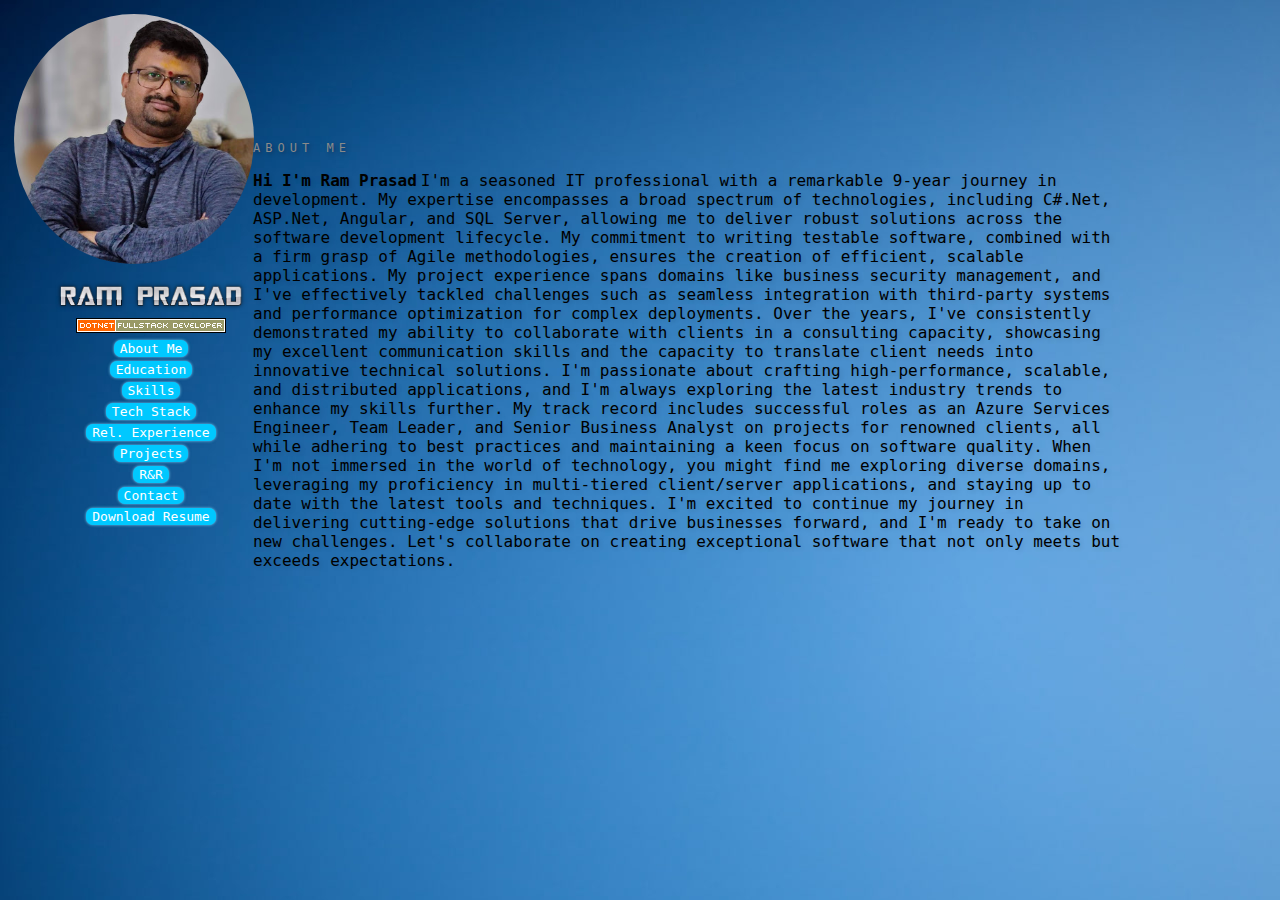
<file: index.html>
<!DOCTYPE HTML>
<html style="width: 100%; height: 90%; background-image: url(images/bg.jpg); ">

<head>
	<style type="text/css">
		button {

			color: white;
			background: var(--clr, #00c8ff);
			box-shadow: 0 0 3px var(--clr, #74d5ff),
				0 0 4px rgba(0, 0, 0, 0.1);
			transition: transform 0.2s, box-shadow 0.2s;
margin-top: 2%;
			border-radius: 7px;
			border: none;
			font-size: 13px;
			cursor: pointer;
			transition: background-color 0.3s, color 0.3s, font-weight 0.2s;
			font-family: monospace;
		}

		button:hover {
			/*box-shadow: 0px 2px 4px rgba(0, 0, 0, 0.2);*/
			/* Shadow on hover */
			/* New text color on hover */
			font-weight: bold;
			transform: scale(1.05);
			background: var(--clr, rgb(85, 174, 1));
			box-shadow: 0 0 10px var(--clr, #b5febb),
				0 0 20px var(--clr, #7bf79c),
				0 0 10px rgba(91, 185, 13, 0.1);
		}

		li {
			font-family: monospace;
			text-align: center;
			justify-content: center;
			
			list-style-type: none;
			text-shadow: 2px 2px 4px rgba(0, 0, 0, 0.2);
		}

		a {
			text-decoration: none;
		}

		.auto-style2 {
			background-size: cover;
			background-position: center center;
			background-repeat: no-repeat;
			position: relative;
			left: 3px;
			top: 3px;
			height: 250px;
			width: 240px;
		}

		.auto-style4 {
			width: 172px;
			height: 100%;
			font-family: monospace;
			margin-top: 5%;
			margin-left: 10%;
			color: navy;
			text-shadow: 2px 2px 4px rgba(0, 0, 0, 0.2);
		}

		.newStyle4 {
			vertical-align: top;
			width: 90%;
			height: auto;
			margin-left: 5%;
		}

		.newStyle3 {
			color: rgb(23, 22, 59);
			text-shadow: 2px 2px 4px rgba(0, 0, 0, 0.2);
		}

		.auto-style5 {
			vertical-align: top;
			width: 90%;
			height: 100%;
			word-wrap: normal;
		}

		.auto-style7 {
			text-align: center;
			font-size: x-small;
			height: 100%;
		}
	</style>
	<script lang="application/javascript">
		function loadPage(page) {
			console.log("Loading page:", page);
			var iframehtml = "<iframe src='" + page + "' style='overflow-y: auto; height: 90%; width: 80%; position: absolute; top: 0px; right: 0px; left: 15%; bottom: 0px; border: none;' height='90%' width='80%'></iframe>";
			document.getElementById("wrapper").innerHTML = iframehtml;
		}
	</script>
	<title>RP Profile</title>
	<link rel="icon" type="image/x-icon" href="/images/icon.ico">
</head>

<body onload="loadPage('aboutme.html')">
	<div >
		<table style="height: 100%;">
			<tr style="width: 20%;">
				<td style="background-color: transparent; display: flex; align-items: center; justify-content: left;">
					<div >
						<div class="auto-style2"
							style="background-image: url(images/about.jpg); border-bottom-left-radius: 50%; border-bottom-right-radius: 50%; border-top-left-radius: 50%; border-top-right-radius: 50%;">
						</div>
						<ul>
							<li>
								<img src="images/name1.png" style="width: 100%;height: auto;" />
							</li>
							<li><img src="images/badge.gif" /></li>
							<li ><button type="button" onclick="loadPage('aboutme.html')" data-nav-section="about">
									About Me
								</button>
							</li>
							<li>
								<button type="button" onclick="loadPage('education.html')"
									data-nav-section="education">Education</button>
							</li>
							<li>
								<button type="button" onclick="loadPage('skills.html')" data-nav-section="skills">
									Skills</button>
							</li>
							<li>
								<button type="button" onclick="loadPage('techstack.html')" data-nav-section="services">

									Tech Stack</button>
							</li>
							<li>
								<button type="button" onclick="loadPage('experience.html')"
									data-nav-section="experience">

									Rel. Experience</button>
							</li>
							<li>
								<button type="button" onclick="loadPage('projects.html')" data-nav-section="contact">

									Projects</button>
							</li>
							<li>
								<button type="button" onclick="loadPage('rolesresponsibilities.html')"
									data-nav-section="contact">

									R&R</button>
							</li>
							<li>
								<button type="button" onclick="loadPage('contact.html')" data-nav-section="contact">

									Contact</button>
							</li>
							<li>
								<button type="button"
									onclick="window.location.href='https://drive.google.com/uc?export=download&id=1JL5g8VkXIYjFysS0m-DenM2MVwZpq2pD'"
									data-nav-section="contact">

									Download Resume</button>
							</li>
						</ul>
					</div>
				</td>
				<td class="newStyle4">
					<div id="wrapper"></div>
				</td>
			</tr>
		</table>
	</div>
</body>

</html>
</file>
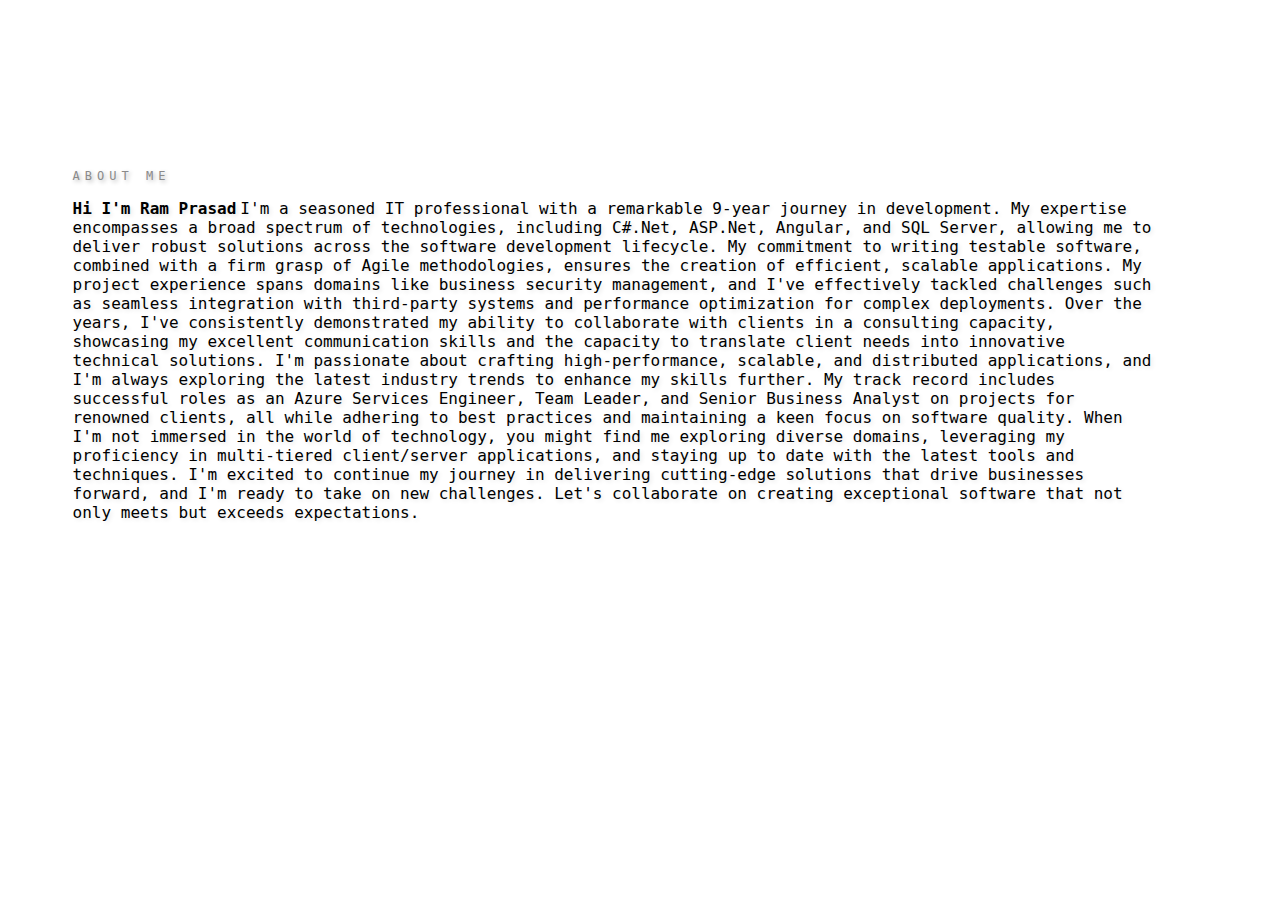
<file: aboutme.html>
<!DOCTYPE HTML>
<html style="width: 90%;margin-top: 11%;">
<head>
    <title>My Profile
    </title>
    
      <style type="text/css">
        .auto-style2 {
            margin-bottom: 0.2em;
            animation: fadeInLeft 0.5s;
        }
        .auto-style4 {
            margin-bottom: 15px;
            display: block;
            font-size: 10px;
            text-transform: uppercase;
            color: #8a8a8a;
            font-weight: 500;
            letter-spacing: 5px;
            margin-top: 20px;
            font-family: monospace;
            font-size: 12px;
            text-shadow: 2px 2px 4px rgba(0, 0, 0, 0.3);
            animation: fadeInLeft 0.3s;
        }
        .auto-style5 {
            color: #000000;
            font-family: monospace;
            font-size: 16px;
            text-shadow: 2px 2px 4px rgba(0, 0, 0, 0.1);
        }
        .auto-style6 {
            position: relative;
            min-height: 1px;
            float: left;
            width: 100%;
            left: 0px;
            top: 0px;
            padding-left: 15px;
            padding-right: 15px;
        }

        @keyframes fadeInLeft {
  from {
    opacity: 0;
    transform: translateX(-50px);
  }
  to {
    opacity: 1;
    transform: translateX(0);
  }
}

    </style>
</head>
<body style="height: 169px;margin-left: 5%;">
    <div class="row row-bottom-padded-sm animate-box" data-animate-effect="fadeInLeft">
        <div class="auto-style6">
            <div class="about-desc">
                <span class="auto-style4">About Me</span>
                <p class="auto-style2"><strong class="auto-style5">Hi I'm Ram Prasad</strong>
                            <span class="auto-style5">I'm a seasoned IT professional with a remarkable 9-year journey in development. My expertise encompasses a broad spectrum of technologies, including C#.Net, ASP.Net, Angular, and SQL Server, allowing me to deliver robust solutions across the software development lifecycle. My commitment to writing testable software, combined with a firm grasp of Agile methodologies, ensures the creation of efficient, scalable applications. My project experience spans domains like business security management, and I've effectively tackled challenges such as seamless integration with third-party systems and performance optimization for complex deployments.
Over the years, I've consistently demonstrated my ability to collaborate with clients in a consulting capacity, showcasing my excellent communication skills and the capacity to translate client needs into innovative technical solutions. I'm passionate about crafting high-performance, scalable, and distributed applications, and I'm always exploring the latest industry trends to enhance my skills further. My track record includes successful roles as an Azure Services Engineer, Team Leader, and Senior Business Analyst on projects for renowned clients, all while adhering to best practices and maintaining a keen focus on software quality.
When I'm not immersed in the world of technology, you might find me exploring diverse domains, leveraging my proficiency in multi-tiered client/server applications, and staying up to date with the latest tools and techniques. I'm excited to continue my journey in delivering cutting-edge solutions that drive businesses forward, and I'm ready to take on new challenges. Let's collaborate on creating exceptional software that not only meets but exceeds expectations.
                        </span>
                        </p> </div>
        </div>
    </div>
</body>
</html>
</file>
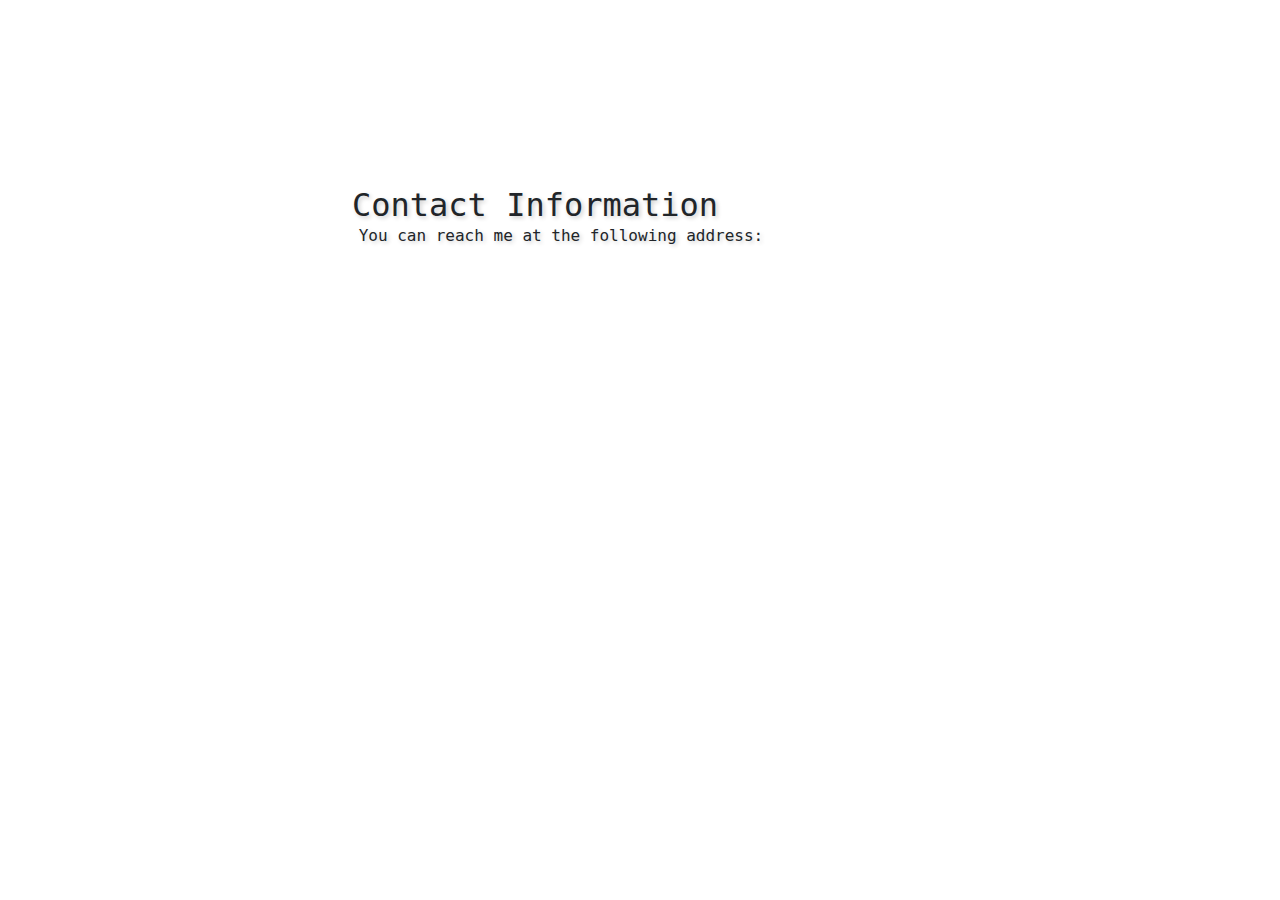
<file: contact.html>
<!DOCTYPE html>
<html lang="en" style="background-color: transparent; margin: 12% 25% 5% ;">
<head>
    <meta charset="utf-8">
    <meta name="viewport" content="width=device-width, initial-scale=1">
    <title>Contact Me</title>
    <link rel="stylesheet" href="https://cdn.jsdelivr.net/npm/bootstrap@5.0.0/dist/css/bootstrap.min.css">
    <link rel="stylesheet" href="https://cdn.jsdelivr.net/npm/bootstrap-icons/font/bootstrap-icons.css">
    <style>
        .auto-style1 {
            margin-bottom: 0.4em;
        }

        .contact-info {
            max-width: 450px;
            background-color: #f8f9fa6f;
            padding: 15px;
            border-radius: 5px;
            box-shadow: 0px 0px 10px rgba(0, 0, 0, 0.1);
        }

        .contact-address {
            max-width: 450px;
            background-color: #f8f9fa6f;
            padding: 15px;
            border-radius: 5px;
            box-shadow: 0px 0px 10px rgba(0, 0, 0, 0.1);
        }

        .contact-phone {
            max-width: 300px;
            background-color: #f8f9fa6f;
            padding: 15px;
            border-radius: 5px;
            box-shadow: 0px 0px 10px rgba(0, 0, 0, 0.1);
        }

        .colorlib-feature {
            display: flex;
            align-items: center;
        }

        .colorlib-icon {
            font-size: 24px;
            margin-right: 10px;
        }

        @keyframes fadeInLeft {
            from {
                opacity: 0;
                transform: translateX(-20px);
            }
            to {
                opacity: 1;
                transform: translateX(0);
            }
        }

        .animate-box {
            opacity: 0;
            animation: fadeInLeft 0.3s ease-in-out 0.05s forwards; 
        }
    </style>
</head>
<body style="margin-top:5%; width: 665px;margin-left: 5%; text-shadow: 2px 2px 4px rgba(0, 0, 0, 0.2);background-color: transparent;">
    <section id="contact">
        <h2 style="padding: 0; margin: 0; font-family: monospace">Contact Information</h2>
        <p style="font-family: monospace; margin-left: 1%;">You can reach me at the following address:</p>
    </section>

    <section class="colorlib-contact" data-section="contact" style="padding: 0; margin-left: 20px;">
        <div class="colorlib-narrow-content">

            <div class="row" style="padding: 0; margin-left: 15px; font-family: monospace;">
                <div class="col-md-5" style="padding: 0; margin: 0;">
                    <div class="colorlib-feature colorlib-feature-sm animate-box" data-animate-effect="fadeInLeft">
                        <i class="bi bi-envelope colorlib-icon"></i>
                        <p ><a href="mailto:analyst.dbrp@gmail.com">analyst.dbrp@gmail.com</a> <br/><a href="mailto:queries@ramprasaddb.com">queries@ramprasaddb.com</a></p>
                    </div>
                    <div class="colorlib-feature colorlib-feature-sm animate-box" data-animate-effect="fadeInLeft">
                        <i class="bi bi-geo-alt colorlib-icon"></i>
                        <p >
                            # 8-1-68/A/79, Vinayak Nagar Colony,
                            Hyderabad, India-500008.
                        </p>
                    </div>
                    <div class="colorlib-feature colorlib-feature-sm animate-box" data-animate-effect="fadeInLeft">
                        <i class="bi bi-telephone colorlib-icon"></i>
                        <p >
                            <a href="tel:+91 9591435112">+91 (9591) 435-112</a>
                        </p>
                    </div>
                </div>
                <div class="col-md-7 col-md-push-1">
                </div>
            </div>
        </div>
    </section>
</body>
</html>
</file>
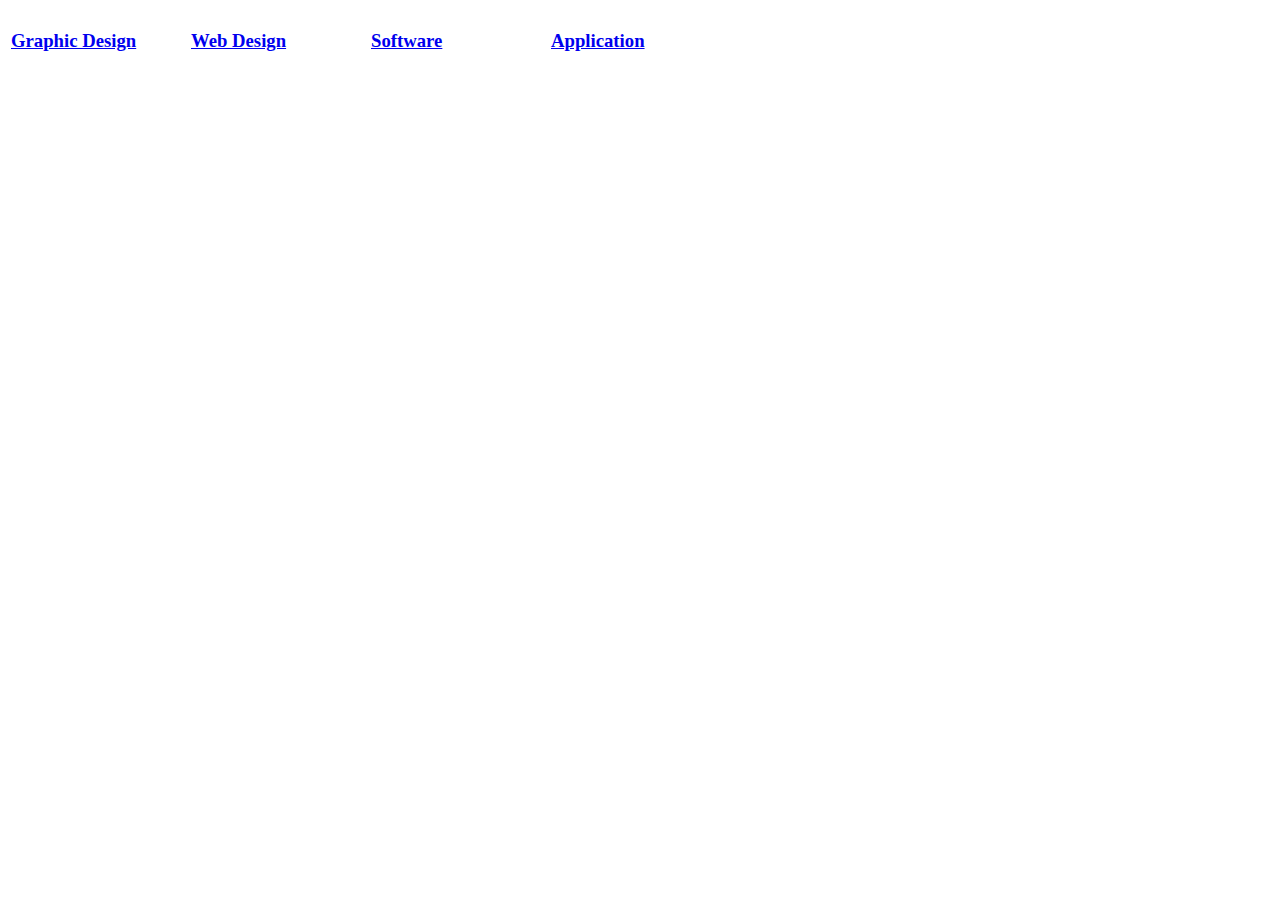
<file: expertise.html>
<!DOCTYPE HTML>
<html>
<head>
    <title>My Profile
    </title>
    <link rel="shortcut icon" href="favicon.ico">
</head>
<body>
    <div id="colorlib-page">
        <table>
            <tr>
                <td class="newStyle4">
                    <div class="col-md-3 animate-box" data-animate-effect="fadeInLeft" style="left: 0px; top: 0px; width: 176px">
                        <div class="services color-1" style="left: 0px; top: 0px; width: 176px">
                            <span class="icon2"><i class="icon-bulb"></i></span>
                            <h3><a href="index.html">Graphic Design</a></h3>
                        </div>
                    </div>
                </td>
                <td class="newStyle4">
                    <div class="col-md-3 animate-box" data-animate-effect="fadeInLeft" style="left: 0px; top: 0px; width: 176px">
                        <div class="services color-2" style="left: 0px; top: 0px; width: 176px">
                            <span class="icon2"><i class="icon-globe-outline"></i></span>
                            <h3><a href="index.html">Web Design</a></h3>
                        </div>
                    </div>
                </td>
                <td class="newStyle4">
                    <div class="col-md-3 animate-box" data-animate-effect="fadeInLeft" style="left: 0px; top: 0px; width: 176px">
                        <div class="services color-3" style="left: 0px; top: 0px; width: 176px">
                            <span class="icon2"><i class="icon-data"></i></span>
                            <h3><a href="index.html">Software</a></h3>
                        </div>
                    </div>
                </td>
                <td class="newStyle4">
                    <div class="col-md-3 animate-box" data-animate-effect="fadeInLeft" style="left: 0px; top: 0px; width: 176px">
                        <div class="services color-4" style="left: 0px; top: 0px; width: 176px">
                            <span class="icon2"><i class="icon-phone3"></i></span>
                            <h3><a href="index.html">Application</a></h3>
                        </div>
                    </div>
                </td>
            </tr>
            </table>
    </div>
</body>
</html>
</file>
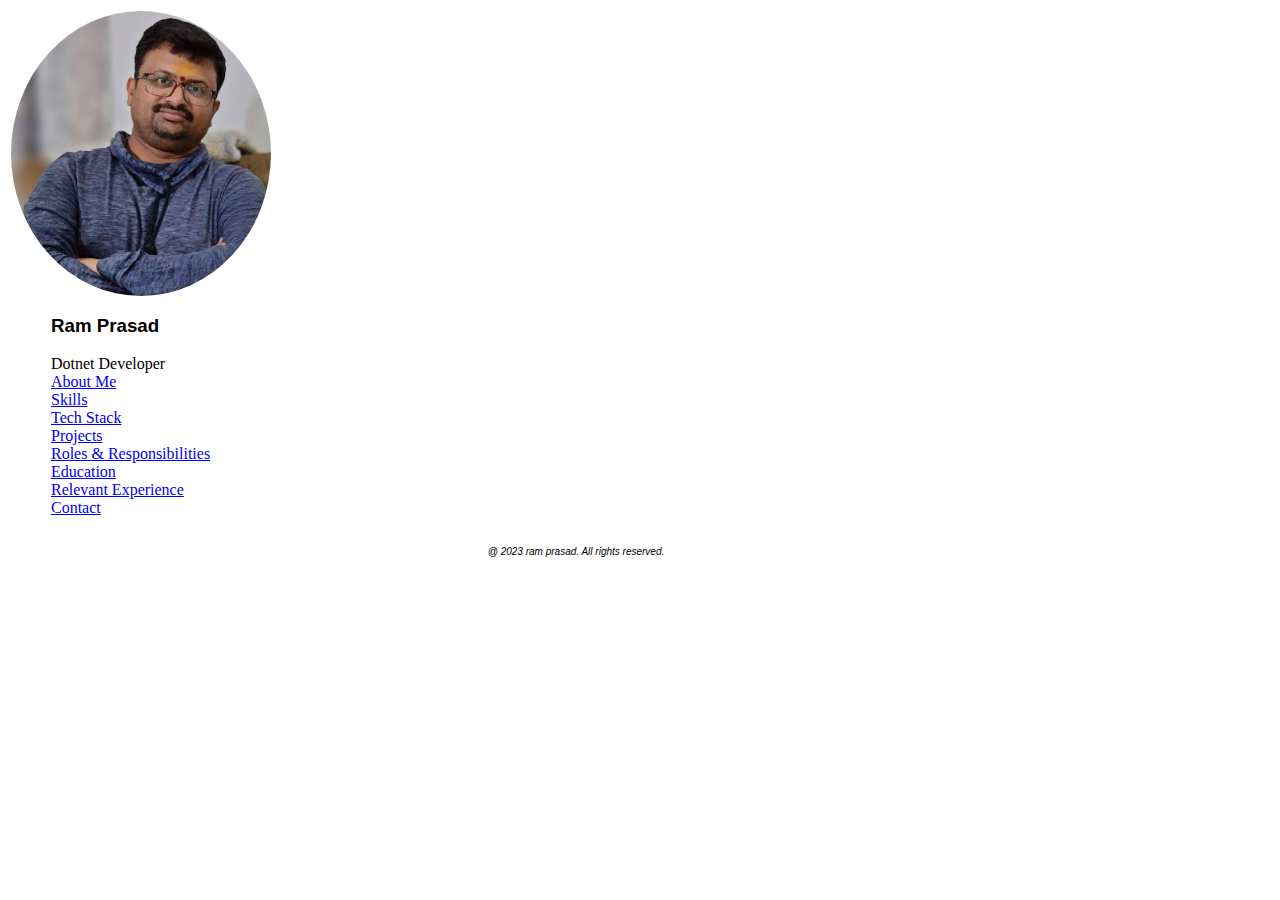
<file: profile.html>
<!DOCTYPE HTML>
<html style="width: 90%; height: 90%;">
<head>
    <title>My Profile
    </title>

    <style type="text/css">
        .auto-style2 {
            background-size: cover;
            background-position: center center;
            background-repeat: no-repeat;
            position: relative;
            left: 0px;
            top: 0px;
            height: 285px;
            width: 260px;
        }

        .auto-style4 {
            width: 172px;
            height: 100%;
        }

        .newStyle4 {
            vertical-align: top;
        }

        .auto-style5 {
            vertical-align: top;
            width: 90%;
            height: 100%;
        }

        .auto-style6 {
            width: 90%;
            height: 100%;
        }

        .auto-style7 {
            text-align: center;
            font-size: x-small;
        }
    </style>
    <script lang="application/javascript">
        function loadPage(page) {
            var iframehtml = "<iframe src='" + page + "' height='1000' width='1200' style='border:none;'></iframe>";
            document.getElementById("wrapper").innerHTML = iframehtml;
        }
    </script>
</head>
<body >
    <div id="colorlib-page">
        <table>
            <tr>
                <td class="auto-style5">
                    <div class="text-center">
                        <div class="auto-style2" style="background-image: url(images/about.jpg); border-bottom-left-radius: 50%; border-bottom-right-radius: 50%; border-top-left-radius: 50%; border-top-right-radius: 50%;"></div>
                        <ul>
                            <li style="text-align: left; list-style-type: none;">
                                <h3 id="colorlib-logo" style="font-family: 'Trebuchet MS', 'Lucida Sans Unicode', 'Lucida Grande', 'Lucida Sans', Arial, sans-serif;"><span>Ram Prasad</span></h2>
                            </li>
                            <li style="text-align: left; list-style-type: none;"><span class="newStyle3">Dotnet Developer</span></li>
                            <li style="text-align: left; list-style-type: none;"><a href="#" onclick="loadPage('aboutme.html')" data-nav-section="about">About Me</a></li>
                            <li style="text-align: left; list-style-type: none;"><a href="#" onclick="loadPage('skills.html')" data-nav-section="skills">Skills</a></li>
                            <li style="text-align: left; list-style-type: none;"><a href="#" onclick="loadPage('techstack.html')" data-nav-section="services">Tech Stack</a></li>
                            <li style="text-align: left; list-style-type: none;"><a href="#" onclick="loadPage('projects.html')" data-nav-section="contact">Projects</a></li>
                            <li style="text-align: left; list-style-type: none;"><a href="#" onclick="loadPage('rolesresponsibilities.html')" data-nav-section="contact">Roles & Responsibilities</a></li>
                            <li style="text-align: left; list-style-type: none;"><a href="#" onclick="loadPage('education.html')" data-nav-section="education">Education</a></li>
                            <li style="text-align: left; list-style-type: none;"><a href="#" onclick="loadPage('experience.html')" data-nav-section="experience">Relevant Experience</a></li>
                            <li style="text-align: left; list-style-type: none;"><a href="#" onclick="loadPage('contact.html')" data-nav-section="contact">Contact</a></li>
                        </ul>
                    </div>
                </td>
                <td class="newStyle4">
                    <div id="wrapper"></div>
                </td>
            </tr>

        </table>
    </div>
    <footer style="font-family: Calibri, Verdana, Geneva, Tahoma, sans-serif; font-style: italic;">
        <p class="auto-style7">
            @ 2023 ram prasad. All rights reserved.
        </p>
    </footer>
</body>

</html>
</file>
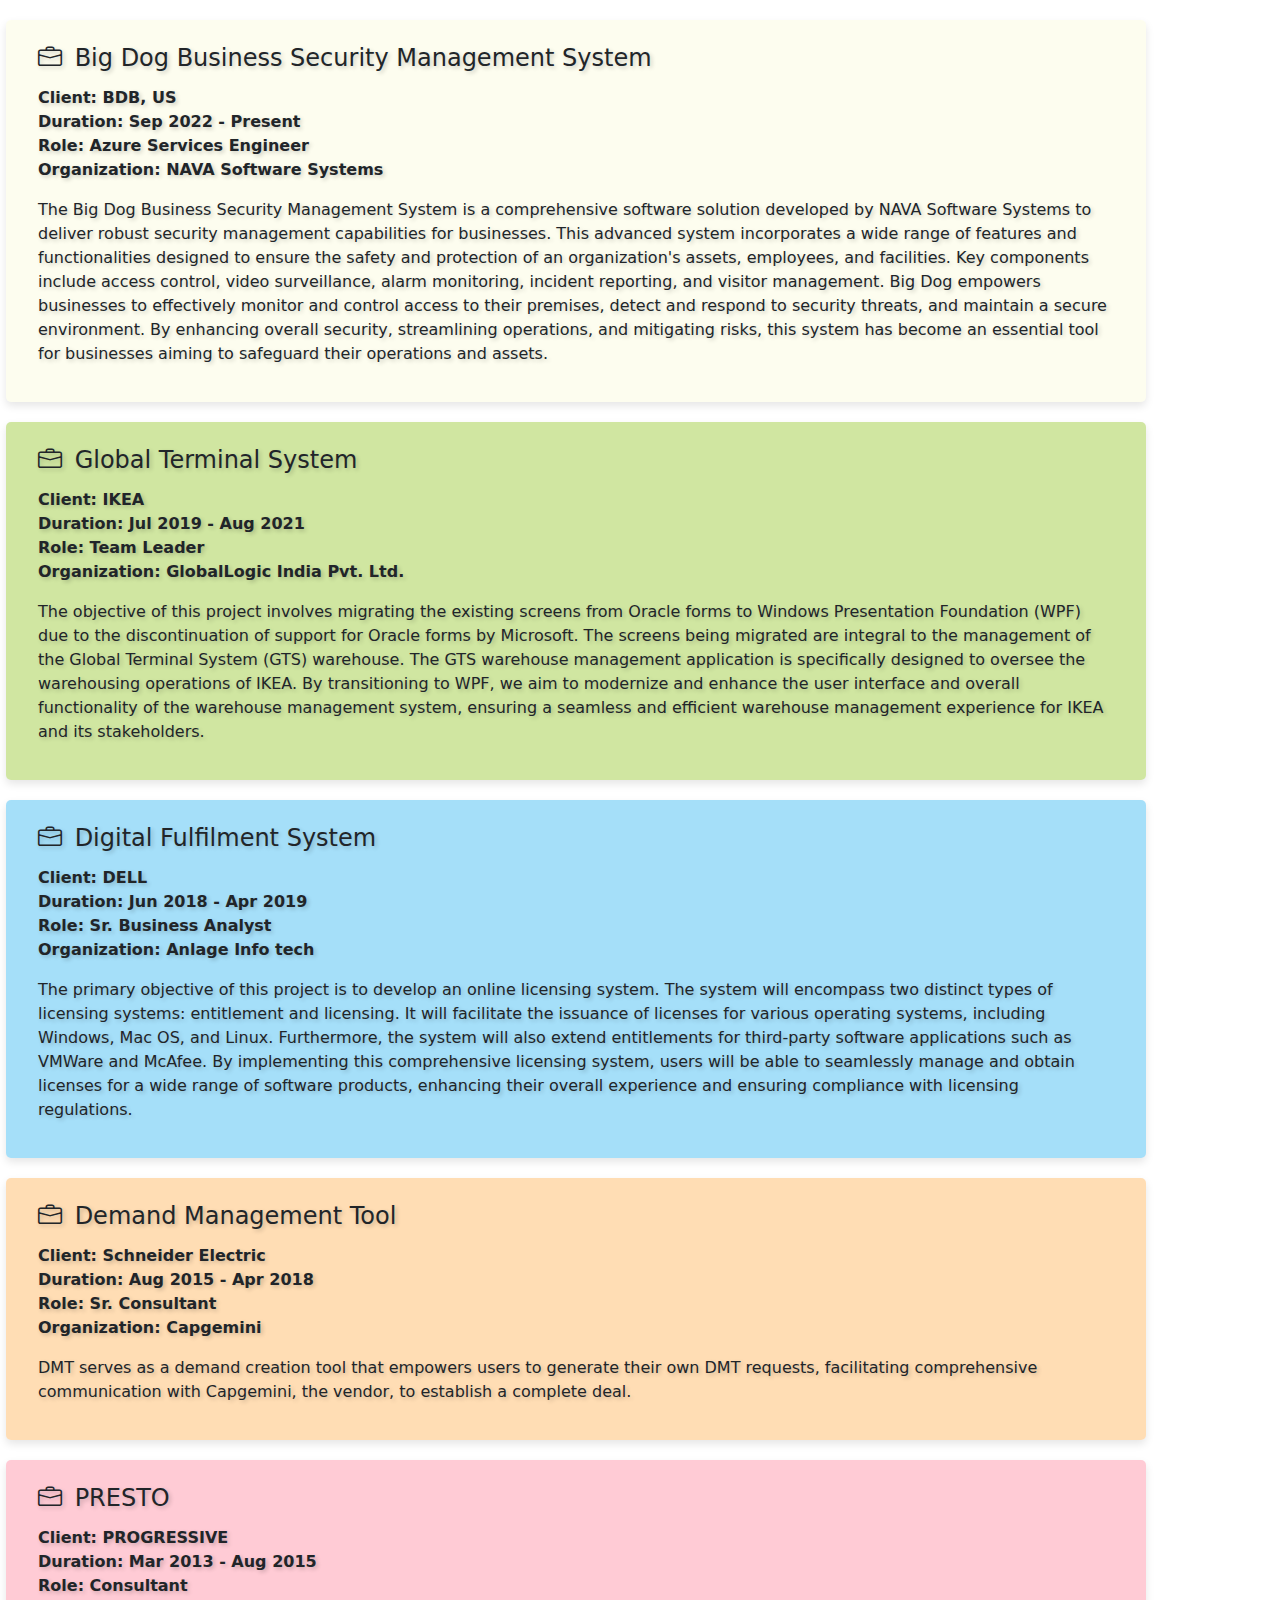
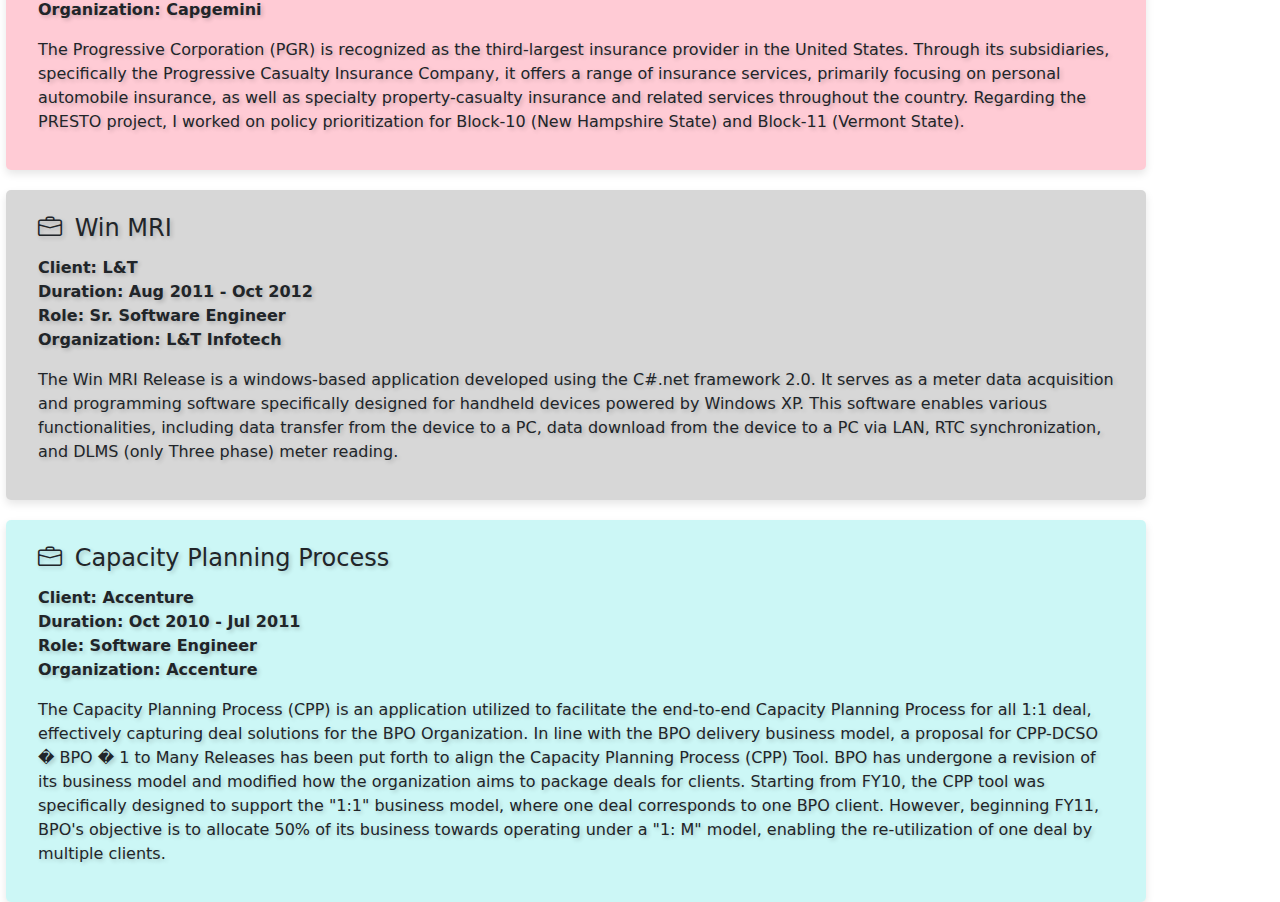
<file: projects.html>
<!DOCTYPE html>
<html style="width: 90%; height: 100%; background-color: transparent;">
<head>
    <meta charset="UTF-8">
    <meta name="viewport" content="width=device-width, initial-scale=1.0">
    <title>Projects</title>
    <link rel="stylesheet" href="https://cdn.jsdelivr.net/npm/bootstrap@5.0.0/dist/css/bootstrap.min.css">
    <link rel="stylesheet" href="https://cdn.jsdelivr.net/npm/bootstrap-icons/font/bootstrap-icons.css">
     <style>
        
    .project-container {
            background: linear-gradient(to right, #ff0000, #ff9900, #ffff00, #00ff00, #0000ff, #9900ff, #ff00ff);
            color: white;
            padding: 20px;
            margin-bottom: 20px;
            
        }
        .project {
            margin-top: 20px;
            padding: 20px;
            border-radius: 5px;
            box-shadow: 0px 4px 8px rgba(0, 0, 0, 0.1);
            animation: fadeutAnimation 1s;
        }
        .project-heading {
            font-size: 24px;
            margin-bottom: 10px;
            text-shadow: 2px 2px 4px rgba(0, 0, 0, 0.2);
            animation: scaleAndRotate 0.5s;
        }
        .project-details {
            font-size: 16px;
            margin-top: 10px;
            text-shadow: 2px 2px 4px rgba(0, 0, 0, 0.2);
            animation: fadeutAnimation 0.8s;
        }
        .role-icon {
            font-size: 24px;
            margin-right: 5px;
        }
        /* Different background colors for each project */
        .project-bg-1 {
            background-color: hsla(60, 79%, 89%, 0.322);
}

.project-bg-2 {
background-color: #7fba005e;
}

.project-bg-3 {
background-color: #00a3ef5a;
}

.project-bg-4 {
background-color: #ff8c004b;
}

.project-bg-5 {
background-color: #ff2d533f;
}

.project-bg-6 {
background-color: #73737349;
}

.project-bg-9 {
background-color: #01d8d433;
}

@keyframes scaleAndRotate {
            from {
                opacity: 0;
                transform: scale(1) rotate(45deg);
            }
            to {
                opacity: 1;
                transform: scale(1) ;
            }
        }

        @keyframes fadeutAnimation {
            from {
                opacity: 0;
                
            }
            to {
                opacity: 1;
                
            }
        }
    </style>
</head>
<body style="background-color: transparent;">
    <div class="container">
        <!-- Project 1 -->
        <div class="row project project-bg-1">
            <div class="col-md-12">
                <div class="project-heading">
                    <i class="bi bi-briefcase role-icon"></i>
                    Big Dog Business Security Management System
                </div>
                <div class="project-details">
                    <b>
                    <p>
                        Client: BDB, US<br>
                        Duration: Sep 2022 - Present<br>
                        Role: Azure Services Engineer<br>
                        Organization: NAVA Software Systems
                    </p>
                </b>
                    <p>
                        The Big Dog Business Security Management System is a comprehensive software solution developed by NAVA Software Systems to deliver robust security management capabilities for businesses. This advanced system incorporates a wide range of features and functionalities designed to ensure the safety and protection of an organization's assets, employees, and facilities. Key components include access control, video surveillance, alarm monitoring, incident reporting, and visitor management. Big Dog empowers businesses to effectively monitor and control access to their premises, detect and respond to security threats, and maintain a secure environment. By enhancing overall security, streamlining operations, and mitigating risks, this system has become an essential tool for businesses aiming to safeguard their operations and assets.
                    </p>
                </div>
            </div>
        </div>
        
        <!-- Project 2 -->
        <div class="row project project-bg-2">
            <div class="col-md-12">
                <div class="project-heading">
                    <i class="bi bi-briefcase role-icon"></i>
                    Global Terminal System
                </div>
                <div class="project-details">
                    <b>
                    <p>
                        Client: IKEA<br>
                        Duration: Jul 2019 - Aug 2021<br>
                        Role: Team Leader<br>
                        Organization: GlobalLogic India Pvt. Ltd.
                    </p>
                </b>
                    <p>
                        The objective of this project involves migrating the existing screens from Oracle forms to Windows Presentation Foundation (WPF) due to the discontinuation of support for Oracle forms by Microsoft. The screens being migrated are integral to the management of the Global Terminal System (GTS) warehouse. The GTS warehouse management application is specifically designed to oversee the warehousing operations of IKEA. By transitioning to WPF, we aim to modernize and enhance the user interface and overall functionality of the warehouse management system, ensuring a seamless and efficient warehouse management experience for IKEA and its stakeholders.
                    </p>
                    <!-- More details and responsibilities can be added here -->
                </div>
            </div>
        </div>
        
        <!-- Project 3 -->
        <div class="row project project-bg-3">
            <div class="col-md-12">
                <div class="project-heading">
                    <i class="bi bi-briefcase role-icon"></i>
                    Digital Fulfilment System
                </div>
                <div class="project-details">
                    <b>
                    <p>
                        Client: DELL<br>
                        Duration: Jun 2018 - Apr 2019<br>
                        Role: Sr. Business Analyst<br>
                        Organization: Anlage Info tech
                    </p>
                </b>
                    <p>
                        The primary objective of this project is to develop an online licensing system. The system will encompass two distinct types of licensing systems: entitlement and licensing. It will facilitate the issuance of licenses for various operating systems, including Windows, Mac OS, and Linux. Furthermore, the system will also extend entitlements for third-party software applications such as VMWare and McAfee. By implementing this comprehensive licensing system, users will be able to seamlessly manage and obtain licenses for a wide range of software products, enhancing their overall experience and ensuring compliance with licensing regulations.
                    </p>
                    <!-- More details and responsibilities can be added here -->
                </div>
            </div>
        </div>
        
        <!-- Project 4 -->
        <div class="row project project-bg-4">
            <div class="col-md-12">
                <div class="project-heading">
                    <i class="bi bi-briefcase role-icon"></i>
                    Demand Management Tool
                </div>
                <div class="project-details">
                    <b>
                    <p>
                        Client: Schneider Electric<br>
                        Duration: Aug 2015 - Apr 2018<br>
                        Role: Sr. Consultant<br>
                        Organization: Capgemini
                    </p></b>
                    <p>
                        DMT serves as a demand creation tool that empowers users to generate their own DMT requests, facilitating comprehensive communication with Capgemini, the vendor, to establish a complete deal.
                    </p>
                    <!-- More details and responsibilities can be added here -->
                </div>
            </div>
        </div>
        
        <!-- Project 5 -->
        <div class="row project project-bg-5">
            <div class="col-md-12">
                <div class="project-heading">
                    <i class="bi bi-briefcase role-icon"></i>
                    PRESTO
                </div>
                <div class="project-details">
                    <b>
                    <p>
                        Client: PROGRESSIVE<br>
                        Duration: Mar 2013 - Aug 2015<br>
                        Role: Consultant<br>
                        Organization: Capgemini
                    </p></b>
                    <p>
                        The Progressive Corporation (PGR) is recognized as the third-largest insurance provider in the United States. Through its subsidiaries, specifically the Progressive Casualty Insurance Company, it offers a range of insurance services, primarily focusing on personal automobile insurance, as well as specialty property-casualty insurance and related services throughout the country. Regarding the PRESTO project, I worked on policy prioritization for Block-10 (New Hampshire State) and Block-11 (Vermont State).
                    </p>
                    <!-- More details and responsibilities can be added here -->
                </div>
            </div>
        </div>
        
        <!-- Project 6 -->
        <div class="row project project-bg-6">
            <div class="col-md-12">
                <div class="project-heading">
                    <i class="bi bi-briefcase role-icon"></i>
                    Win MRI
                </div>
                <div class="project-details">
                    <b>
                    <p>
                        Client: L&T<br>
                        Duration: Aug 2011 - Oct 2012<br>
                        Role: Sr. Software Engineer<br>
                        Organization: L&T Infotech
                    </p></b>
                    <p>
                        The Win MRI Release is a windows-based application developed using the C#.net framework 2.0. It serves as a meter data acquisition and programming software specifically designed for handheld devices powered by Windows XP. This software enables various functionalities, including data transfer from the device to a PC, data download from the device to a PC via LAN, RTC synchronization, and DLMS (only Three phase) meter reading.
                    </p>
                    <!-- More details and responsibilities can be added here -->
                </div>
            </div>
        </div>
        
        <!-- Project 7 -->
        <div class="row project project-bg-9">
            <div class="col-md-12">
                <div class="project-heading">
                    <i class="bi bi-briefcase role-icon"></i>
                    Capacity Planning Process
                </div>
                <div class="project-details">
                    <b>
                    <p>
                        Client: Accenture<br>
                        Duration: Oct 2010 - Jul 2011<br>
                        Role: Software Engineer<br>
                        Organization: Accenture
                    </p></b>
                    <p>
                        The Capacity Planning Process (CPP) is an application utilized to facilitate the end-to-end Capacity Planning Process for all 1:1 deal, effectively capturing deal solutions for the BPO Organization. In line with the BPO delivery business model, a proposal for CPP-DCSO � BPO � 1 to Many Releases has been put forth to align the Capacity Planning Process (CPP) Tool. BPO has undergone a revision of its business model and modified how the organization aims to package deals for clients. Starting from FY10, the CPP tool was specifically designed to support the "1:1" business model, where one deal corresponds to one BPO client. However, beginning FY11, BPO's objective is to allocate 50% of its business towards operating under a "1: M" model, enabling the re-utilization of one deal by multiple clients.
                    </p>
                    <!-- More details and responsibilities can be added here -->
                </div>
            </div>
        </div>
    </div>
</body>
</html>
</file>
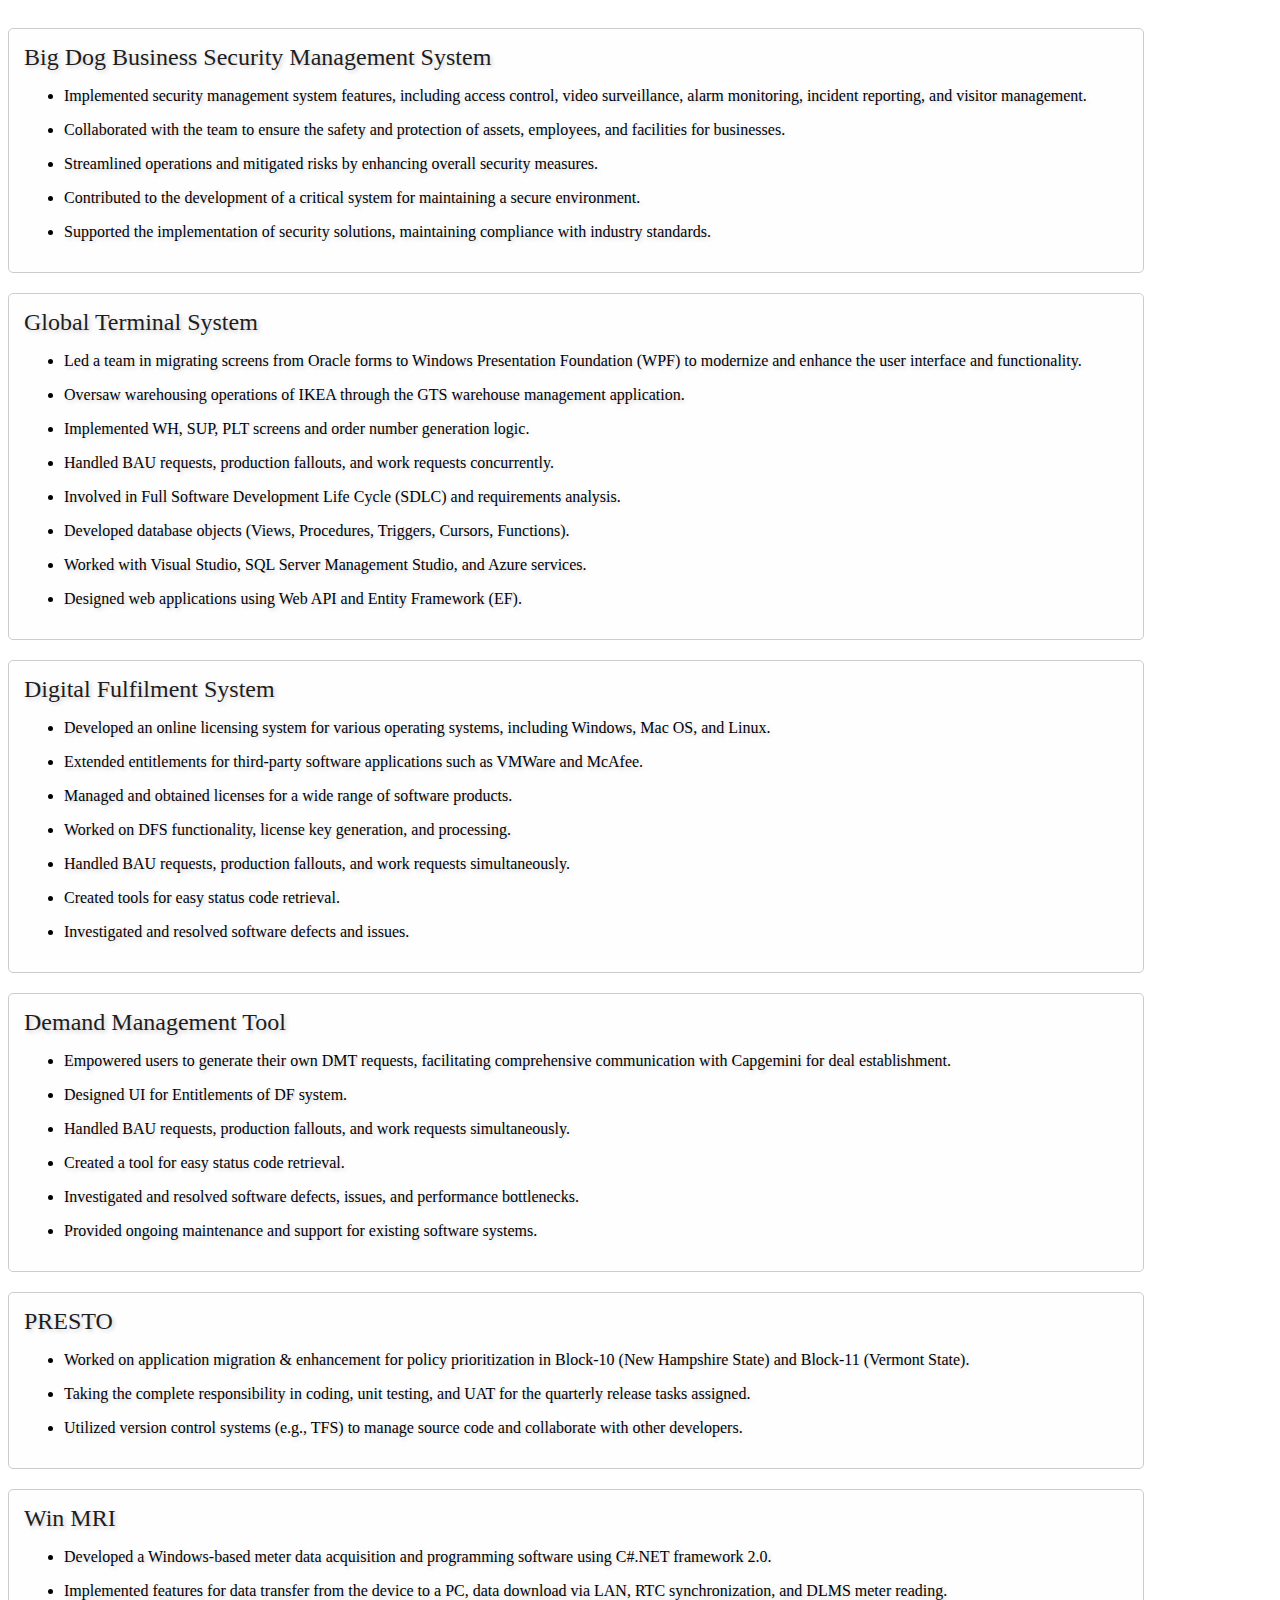
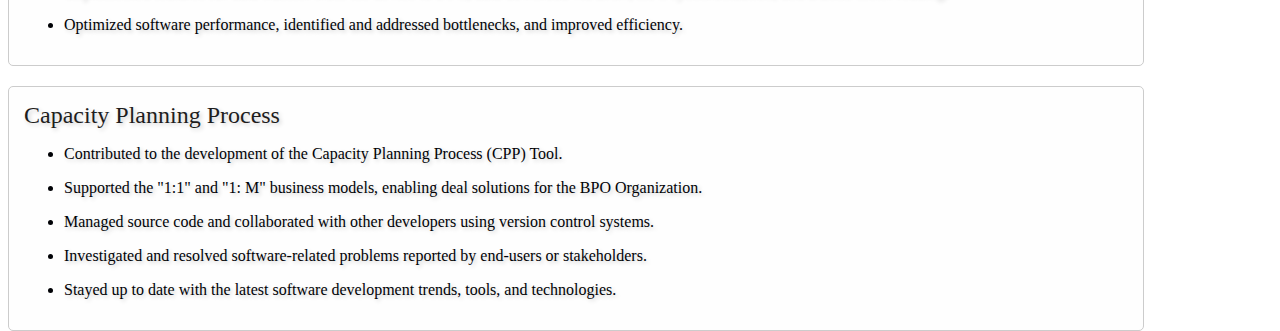
<file: rolesresponsibilities.html>
<!DOCTYPE html>
<html style="width: 90%; height: 90%;">
<head>
    <meta charset="UTF-8">
    <meta name="viewport" content="width=device-width, initial-scale=1.0">
    <title>Roles and Responsibilities</title>
    <style>
        .container {
            display: flex;
            flex-direction: column;
            align-items: stretch;
            animation: fadeutAnimation 0.5s;
        }

        .project {
            margin-top: 20px;
            border: 1px solid #ccc;
            padding: 15px;
            border-radius: 5px;
            background-color: #f9f9f934;
            text-shadow: 2px 2px 4px rgba(0, 0, 0, 0.2);
               }
        .project-heading {
            font-size: 24px;
            margin-bottom: 10px;
            color: #1e1d1d;
        }

        .responsibilities {
            font-size: 16px;
            color: #010206;
        }

        .responsibilities li {
            margin: 16px 0;
        }

        @keyframes fadeutAnimation {
            from {
    opacity: 0;
    transform: scale(0.5);
  }
  to {
    opacity: 1;
    transform: scale(1);
  }
        }
    </style>
</head>
<body>
    <div class="container">
        <!-- Project 1 -->
        <div class="project">
            <div class="project-heading">Big Dog Business Security Management System</div>
            <div class="responsibilities">
                <ul>
                    <li>Implemented security management system features, including access control, video surveillance, alarm monitoring, incident reporting, and visitor management.</li>
                    <li>Collaborated with the team to ensure the safety and protection of assets, employees, and facilities for businesses.</li>
                    <li>Streamlined operations and mitigated risks by enhancing overall security measures.</li>
                    <li>Contributed to the development of a critical system for maintaining a secure environment.</li>
                    <li>Supported the implementation of security solutions, maintaining compliance with industry standards.</li>
                </ul>
            </div>
        </div>

        <!-- Project 2 -->
        <div class="project">
            <div class="project-heading">Global Terminal System</div>
            <div class="responsibilities">
                <ul>
                    <li>Led a team in migrating screens from Oracle forms to Windows Presentation Foundation (WPF) to modernize and enhance the user interface and functionality.</li>
                    <li>Oversaw warehousing operations of IKEA through the GTS warehouse management application.</li>
                    <li>Implemented WH, SUP, PLT screens and order number generation logic.</li>
                    <li>Handled BAU requests, production fallouts, and work requests concurrently.</li>
                    <li>Involved in Full Software Development Life Cycle (SDLC) and requirements analysis.</li>
                    <li>Developed database objects (Views, Procedures, Triggers, Cursors, Functions).</li>
                    <li>Worked with Visual Studio, SQL Server Management Studio, and Azure services.</li>
                    <li>Designed web applications using Web API and Entity Framework (EF).</li>
                </ul>
            </div>
        </div>

        <!-- Project 3 -->
        <div class="project">
            <div class="project-heading">Digital Fulfilment System</div>
            <div class="responsibilities">
                <ul>
                    <li>Developed an online licensing system for various operating systems, including Windows, Mac OS, and Linux.</li>
                    <li>Extended entitlements for third-party software applications such as VMWare and McAfee.</li>
                    <li>Managed and obtained licenses for a wide range of software products.</li>
                    <li>Worked on DFS functionality, license key generation, and processing.</li>
                    <li>Handled BAU requests, production fallouts, and work requests simultaneously.</li>
                    <li>Created tools for easy status code retrieval.</li>
                    <li>Investigated and resolved software defects and issues.</li>
                </ul>
            </div>
        </div>

        <!-- Project 4 -->
        <div class="project">
            <div class="project-heading">Demand Management Tool</div>
            <div class="responsibilities">
                <ul>
                    <li>Empowered users to generate their own DMT requests, facilitating comprehensive communication with Capgemini for deal establishment.</li>
                    <li>Designed UI for Entitlements of DF system.</li>
                    <li>Handled BAU requests, production fallouts, and work requests simultaneously.</li>
                    <li>Created a tool for easy status code retrieval.</li>
                    <li>Investigated and resolved software defects, issues, and performance bottlenecks.</li>
                    <li>Provided ongoing maintenance and support for existing software systems.</li>
                </ul>
            </div>
        </div>

        <!-- Project 5 -->
        <div class="project">
            <div class="project-heading">PRESTO</div>
            <div class="responsibilities">
                <ul>
                    <li>Worked on application migration & enhancement for policy prioritization in Block-10 (New Hampshire State) and Block-11 (Vermont State).</li>
                    <li>Taking the complete responsibility in coding, unit testing, and UAT for the quarterly release tasks assigned.</li>
                    <li>Utilized version control systems (e.g., TFS) to manage source code and collaborate with other developers.</li>
                </ul>
            </div>
        </div>

        <!-- Project 6 -->
        <div class="project">
            <div class="project-heading">Win MRI</div>
            <div class="responsibilities">
                <ul>
                    <li>Developed a Windows-based meter data acquisition and programming software using C#.NET framework 2.0.</li>
                    <li>Implemented features for data transfer from the device to a PC, data download via LAN, RTC synchronization, and DLMS meter reading.</li>
                    <li>Optimized software performance, identified and addressed bottlenecks, and improved efficiency.</li>
                </ul>
            </div>
        </div>

        <!-- Project 7 -->
        <div class="project">
            <div class="project-heading">Capacity Planning Process</div>
            <div class="responsibilities">
                <ul>
                    <li>Contributed to the development of the Capacity Planning Process (CPP) Tool.</li>
                    <li>Supported the "1:1" and "1: M" business models, enabling deal solutions for the BPO Organization.</li>
                    <li>Managed source code and collaborated with other developers using version control systems.</li>
                    <li>Investigated and resolved software-related problems reported by end-users or stakeholders.</li>
                    <li>Stayed up to date with the latest software development trends, tools, and technologies.</li>
                </ul>
            </div>
        </div>
    </div>
</body>
</html>
</file>
